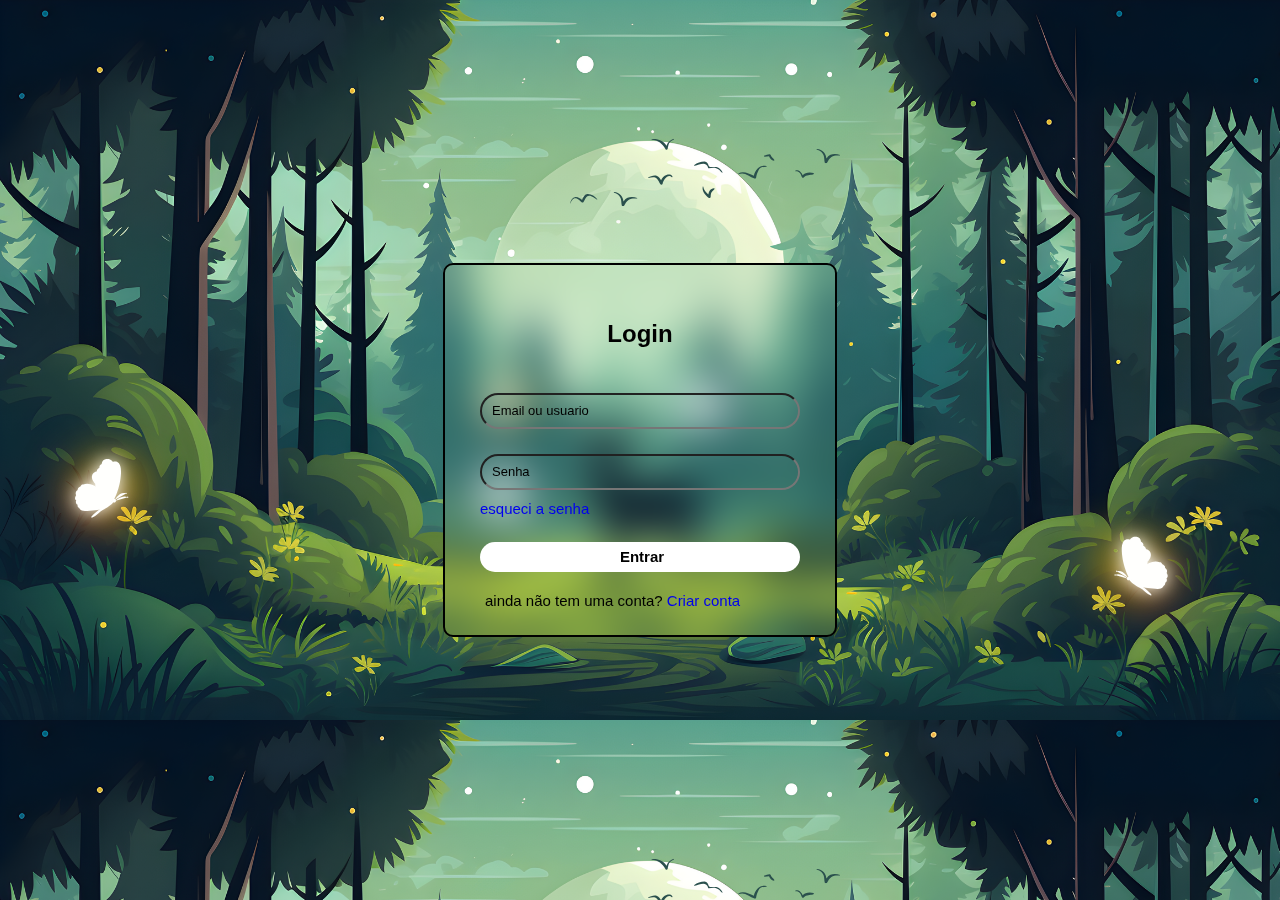
<file: login.html>
<!DOCTYPE html>
<html lang="pt-br">
<head>
    <meta charset="UTF-8">
    <meta name="viewport" content="width=device-width, initial-scale=1.0">
    <title>Login</title>
    <link rel="stylesheet" href="login.css">
</head>
<body>
     <section class="main-login">
        <div class="login">
            <div>
                <h2>Login</h2>
            </div>
    
            <form action="post">
                <label for="text"></label>
                <input type="text" name="nome" placeholder="Email ou usuario" autofocus>
                <label for="password"></label>
                <input type="password" name="senha" placeholder="Senha">
                <a href="#" id="principal">esqueci a senha</a>
                <input type="submit" value="Entrar" class="btn">
                <p>ainda não tem uma conta? <a href="#">Criar conta</a></p>
            </form>
        </div> 
     </section>
    
</body>
</html>
</file>
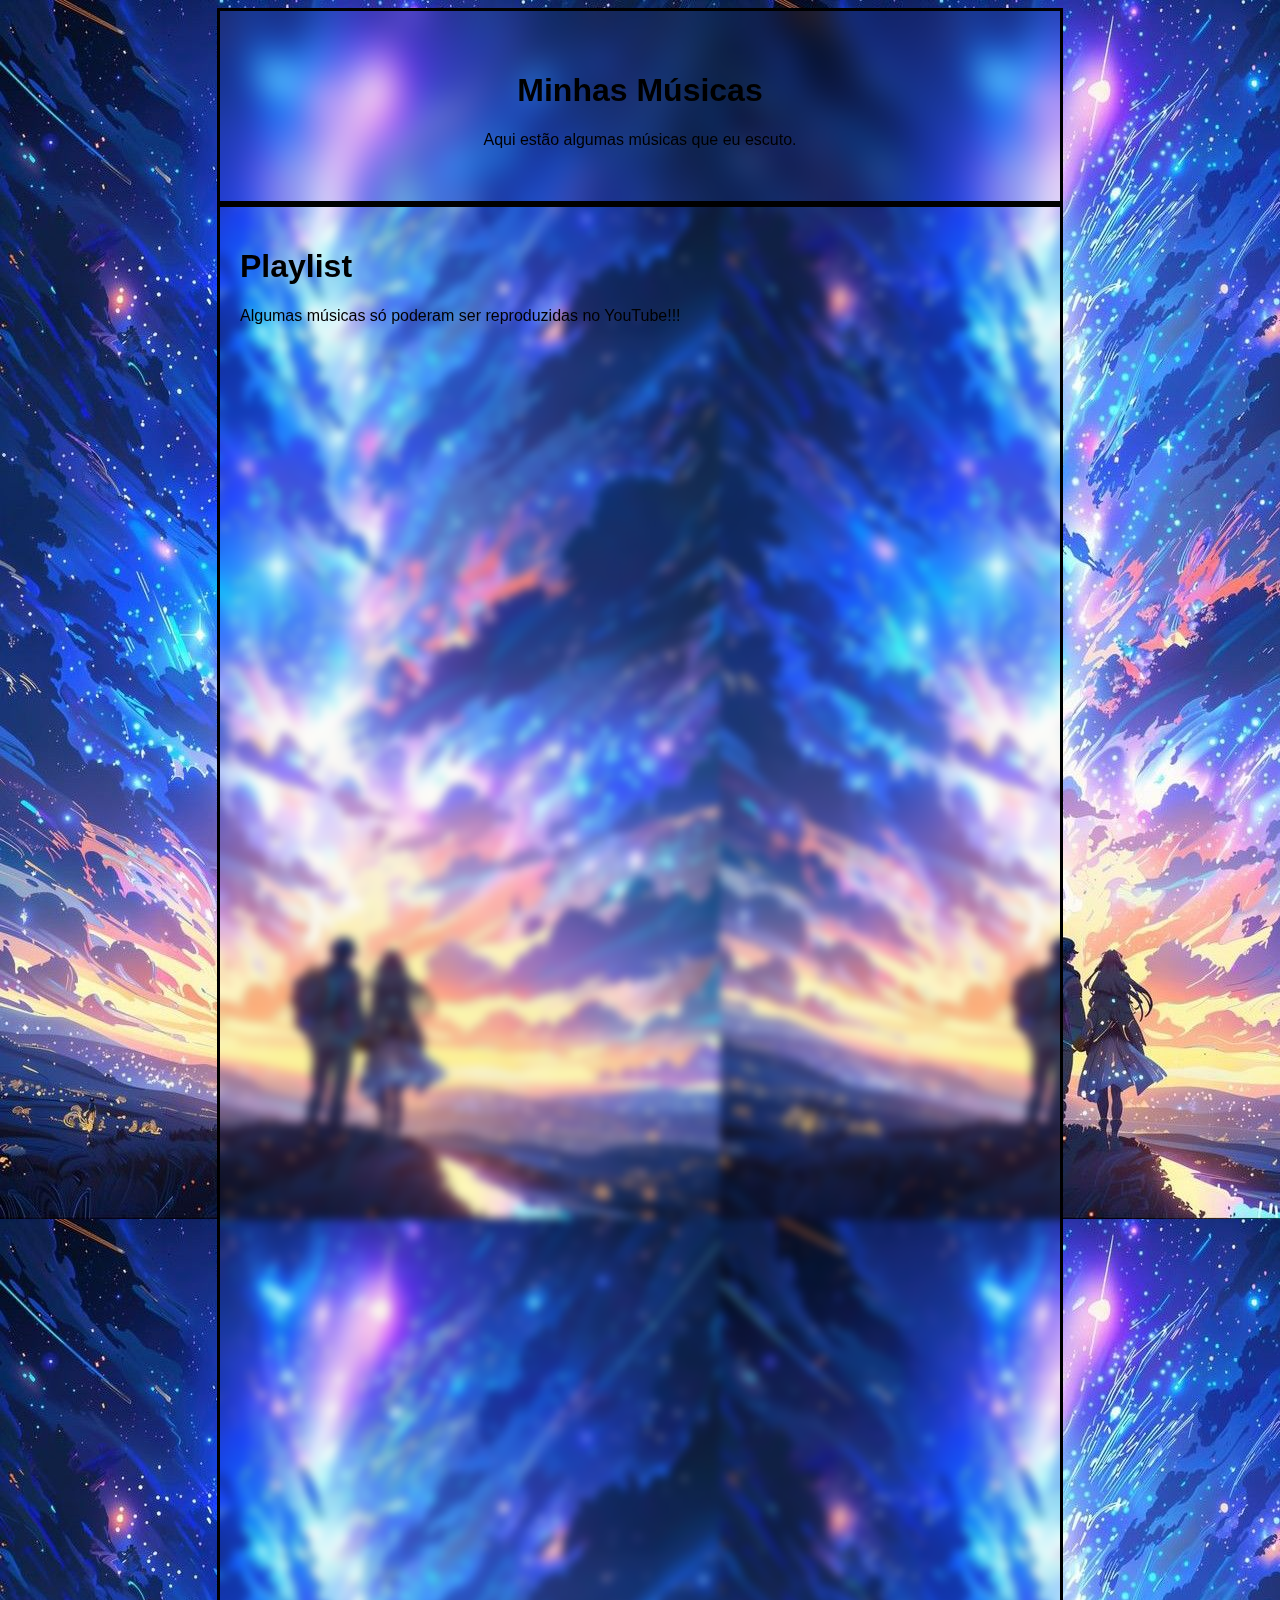
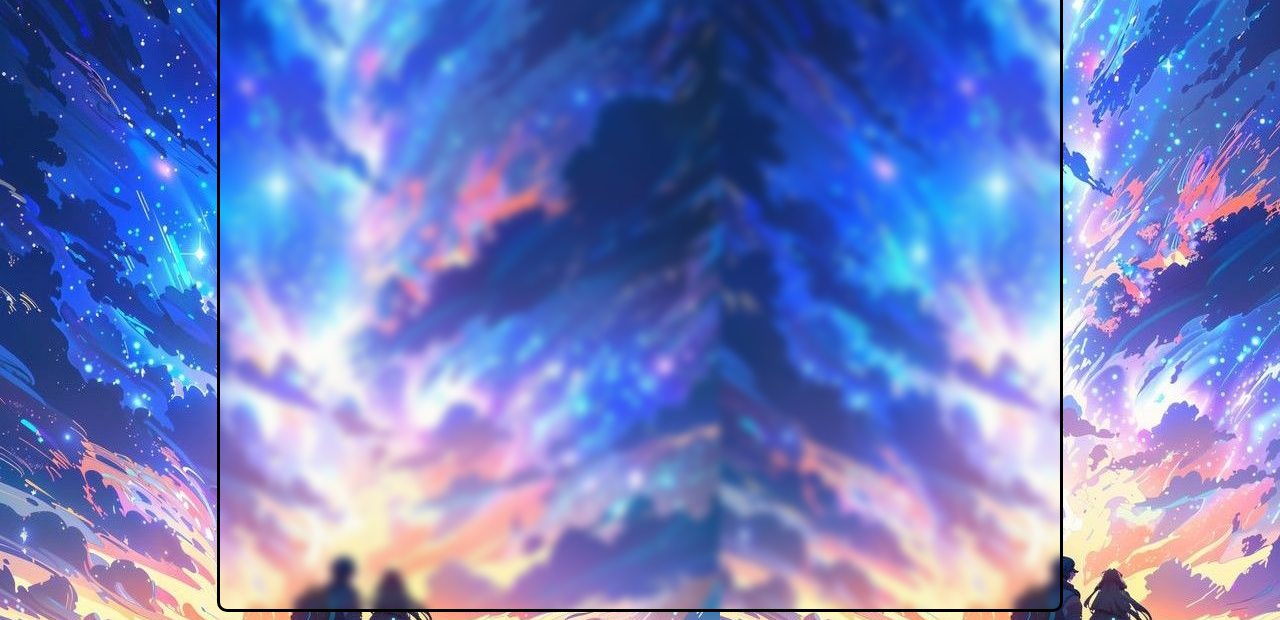
<file: musicas.html>
<!DOCTYPE html>
<html lang="pt-br">
<head>
    <meta charset="UTF-8">
    <meta name="viewport" content="width=device-width, initial-scale=1.0">
    <title>Minhas Músicas</title>
    <link rel="stylesheet" href="musica.css">
</head>
<body>
    <header>
        <h1>
            Minhas Músicas
        </h1>
        <p>Aqui estão algumas músicas que eu escuto.</p>
    </header>

    <main>
        <article>
            <h1>
                Playlist
            </h1>
            <p>Algumas músicas só poderam ser reproduzidas no YouTube!!!</p>

            <iframe width="560" height="315" src="https://www.youtube.com/embed/_p2NvO6KrBs?si=yfb9f-2M6FrdiJme" title="YouTube video player" frameborder="0" allow="accelerometer; autoplay; clipboard-write; encrypted-media; gyroscope; picture-in-picture; web-share" allowfullscreen></iframe>

            <iframe width="560" height="315" src="https://www.youtube.com/embed/ubLeeoIglB8?si=jKP15im41XSa_V-A" title="YouTube video player" frameborder="0" allow="accelerometer; autoplay; clipboard-write; encrypted-media; gyroscope; picture-in-picture; web-share" allowfullscreen></iframe>

            <iframe width="560" height="315" src="https://www.youtube.com/embed/-7nfEMjaM1M?si=TbmQ8uMYR9TQ6q_E" title="YouTube video player" frameborder="0" allow="accelerometer; autoplay; clipboard-write; encrypted-media; gyroscope; picture-in-picture; web-share" allowfullscreen></iframe>

            <iframe width="560" height="315" src="https://www.youtube.com/embed/_2ayEBu-1No?si=fGROfFFYtdve69BN" title="YouTube video player" frameborder="0" allow="accelerometer; autoplay; clipboard-write; encrypted-media; gyroscope; picture-in-picture; web-share" allowfullscreen></iframe>

            <iframe width="560" height="315" src="https://www.youtube.com/embed/As3LGNTlPQ0?si=D1wsMoCAthk-Q-CV" title="YouTube video player" frameborder="0" allow="accelerometer; autoplay; clipboard-write; encrypted-media; gyroscope; picture-in-picture; web-share" allowfullscreen></iframe>

            <iframe width="560" height="315" src="https://www.youtube.com/embed/lAwYodrBr2Q?si=XNGkh-Wj4IAE58M9" title="YouTube video player" frameborder="0" allow="accelerometer; autoplay; clipboard-write; encrypted-media; gyroscope; picture-in-picture; web-share" allowfullscreen></iframe>

            <iframe width="560" height="315" src="https://www.youtube.com/embed/1e9B31FLT-s?si=TYSKEcs_0_hUzSdI" title="YouTube video player" frameborder="0" allow="accelerometer; autoplay; clipboard-write; encrypted-media; gyroscope; picture-in-picture; web-share" allowfullscreen></iframe>

            <iframe width="560" height="315" src="https://www.youtube.com/embed/lW9ep22YmlM?si=JOxRoOb0NOXXDC7i" title="YouTube video player" frameborder="0" allow="accelerometer; autoplay; clipboard-write; encrypted-media; gyroscope; picture-in-picture; web-share" allowfullscreen></iframe>

            <iframe width="560" height="315" src="https://www.youtube.com/embed/pCnl0Z88wJQ?si=XRN-LUFZ4aiJof1Z" title="YouTube video player" frameborder="0" allow="accelerometer; autoplay; clipboard-write; encrypted-media; gyroscope; picture-in-picture; web-share" allowfullscreen></iframe>

            <iframe width="560" height="315" src="https://www.youtube.com/embed/wL8DVHuWI7Y?si=Ii0ZSyKaI3Wnm-Rm" title="YouTube video player" frameborder="0" allow="accelerometer; autoplay; clipboard-write; encrypted-media; gyroscope; picture-in-picture; web-share" allowfullscreen></iframe>

            <iframe width="560" height="315" src="https://www.youtube.com/embed/oh0k3kApYLM?si=DQ4m2Z0k0K6ZxxhZ" title="YouTube video player" frameborder="0" allow="accelerometer; autoplay; clipboard-write; encrypted-media; gyroscope; picture-in-picture; web-share" allowfullscreen></iframe>

            <iframe width="560" height="315" src="https://www.youtube.com/embed/_-vFES5gEX4?si=4WMkQhURkg2dnCRZ" title="YouTube video player" frameborder="0" allow="accelerometer; autoplay; clipboard-write; encrypted-media; gyroscope; picture-in-picture; web-share" allowfullscreen></iframe>
        </article>
    </main>
</body>
</html>
</file>
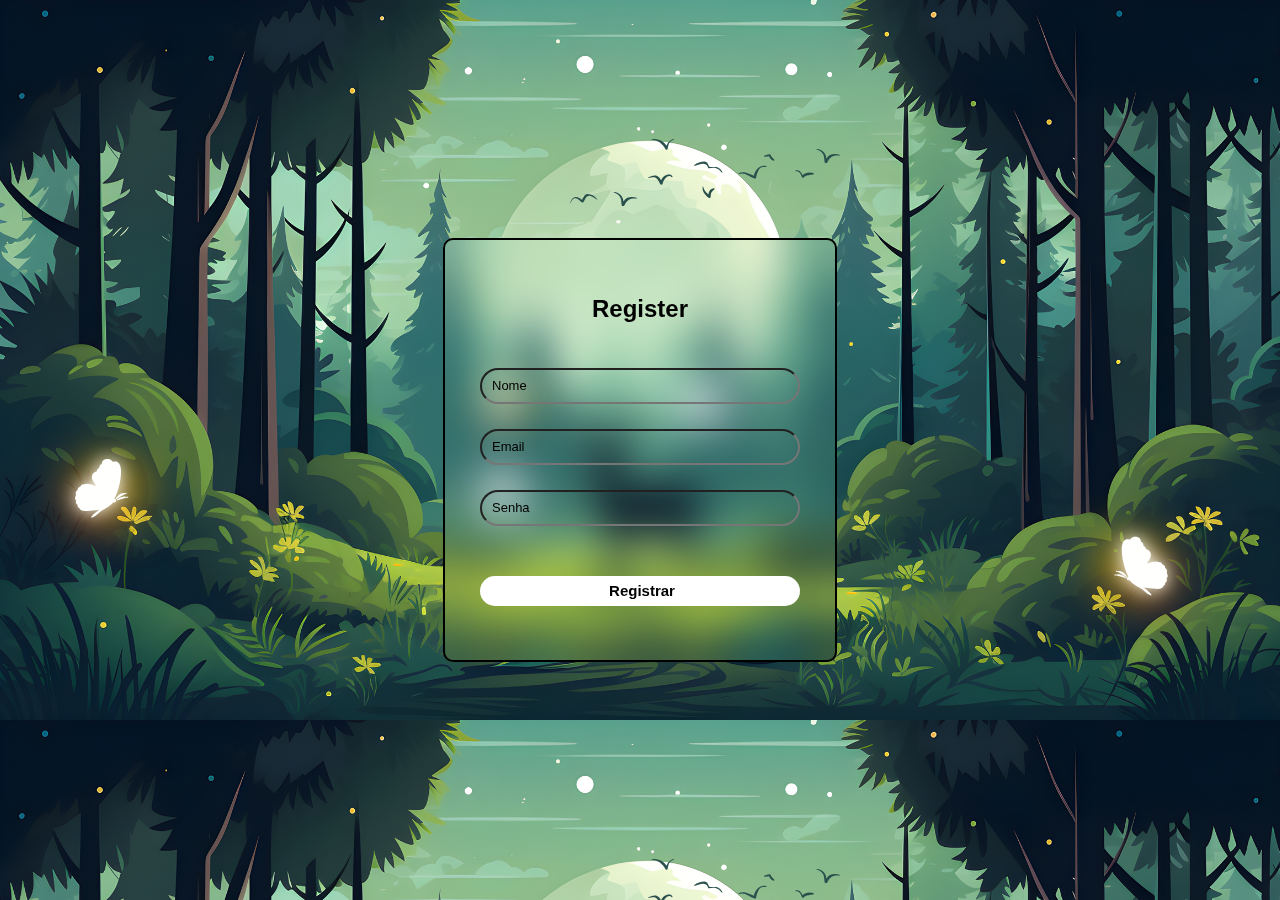
<file: register.html>
<!DOCTYPE html>
<html lang="pt-br">
<head>
    <meta charset="UTF-8">
    <meta name="viewport" content="width=device-width, initial-scale=1.0">
    <title>Register</title>
    <link rel="stylesheet" href="register.css">
</head>
<body>
     <section class="main-login">
        <div class="login">
            <div>
                <h2>Register</h2>
            </div>
    
            <form action="post">
                <label for="text"></label>
                <input type="text" name="nome" placeholder="Nome" autofocus>
                <label for="text"></label>
                <input type="text" name="Email" placeholder="Email">
                <label for="password"></label>
                <input type="password" name="senha" placeholder="Senha">
                <input type="submit" value="Registrar" class="btn">
            </form>
        </div> 
     </section>
    
</body>
</html>
</file>
<file: login.css>
@charset "UTF-8";

body {
    background-color: blue;
    font-family: Arial, Helvetica, sans-serif;
    overflow: hidden;
    margin: 0;
}


.main-login {
    justify-content: center;
    align-items: center;
    display: flex;
    height: 100vh;
    background: url(midias/Design\ sem\ nome\ \(2\).png);
}

.login {
    align-items: center;
    display: flex;
    flex-direction: column;
    background: transparent;
    border: 2px solid black; /*borda solida*/
    backdrop-filter: blur(20px);
    border-radius: 10px;
    width: 320px;
    height: 300px;
    padding: 35px;
}

.login form {
    display: flex;
    width: 100%;
    flex-direction: column;
}

.login label {
    font-size: medium;
    color: black;
    margin-left: 5px;
}

.login input {
    margin-top: 25px;
    background-color: darkslategrey;
    padding-left: 10px;
    height: 30px;
    outline: none;
    border-radius: 20px;
    background: transparent;
}

input::placeholder {
    color: black;
    font-size: 13px;
}

form [type="submit"] {
    display: block;
    background-color: rgb(255, 255, 255);
    height: 30px;
    font-size: 15px;
    cursor: pointer;
    font-weight: bold;
    margin: 10px 0 15px;
    border: none;
}

p {
    font-size: 15px;
    margin: 5px;
}

a {
    text-decoration: none;
    font-size: 15px;
}

#principal {
    display: flex;
    justify-content: space-between;
    font-size: 15px;
    margin: 10px 0 15px;
}
</file>
<file: musica.css>
@charset "UTF-8";

body {
    background-color: #96BF8F;
    font-family: Arial, Helvetica, sans-serif;
    background: url(midias/download.jpeg);
}

header {
    background-color: yellow;
    min-height: 150px;
    text-align: center;
    padding-top: 40px;
    border: solid;
    background: transparent;
    backdrop-filter: blur(15px);
    min-width: 320px;
    max-width: 840px;
    margin: auto;
}

main {
    padding: 20px;
    border-bottom-left-radius: 10px;
    border-bottom-right-radius: 10px;
    min-width: 320px;
    max-width: 800px;
    margin: auto;
    background: transparent; 
    border: solid;
    backdrop-filter: blur(5px);
}

iframe {
    width: 100%;
    height: 100%;
}
</file>
<file: register.css>
@charset "UTF-8";

body {
    background-color: blue;
    font-family: Arial, Helvetica, sans-serif;
    overflow: hidden;
    margin: 0;
}


.main-login {
    justify-content: center;
    align-items: center;
    display: flex;
    height: 100vh;
    background: url(midias/Design\ sem\ nome\ \(2\).png);
}

.login {
    align-items: center;
    display: flex;
    flex-direction: column;
    background: transparent;
    border: 2px solid black; /*borda solida*/
    backdrop-filter: blur(20px);
    border-radius: 10px;
    width: 320px;
    height: 350px;
    padding: 35px;
}

.login form {
    display: flex;
    width: 100%;
    flex-direction: column;
}

.login label {
    font-size: medium;
    color: black;
    margin-left: 5px;
}

.login input {
    margin-top: 25px;
    background-color: darkslategrey;
    padding-left: 10px;
    height: 30px;
    outline: none;
    border-radius: 20px;
    background: transparent;
}

input::placeholder {
    color: black;
    font-size: 13px;
}

form [type="submit"] {
    display: block;
    background-color: rgb(255, 255, 255);
    height: 30px;
    font-size: 15px;
    cursor: pointer;
    font-weight: bold;
    margin: 10px 0 15px;
    border: none;
    margin-top: 50px;
}

p {
    font-size: 15px;
    margin: 5px;
}

a {
    text-decoration: none;
    font-size: 15px;
}

#principal {
    display: flex;
    justify-content: space-between;
    font-size: 15px;
    margin: 10px 0 15px;
}
</file>
